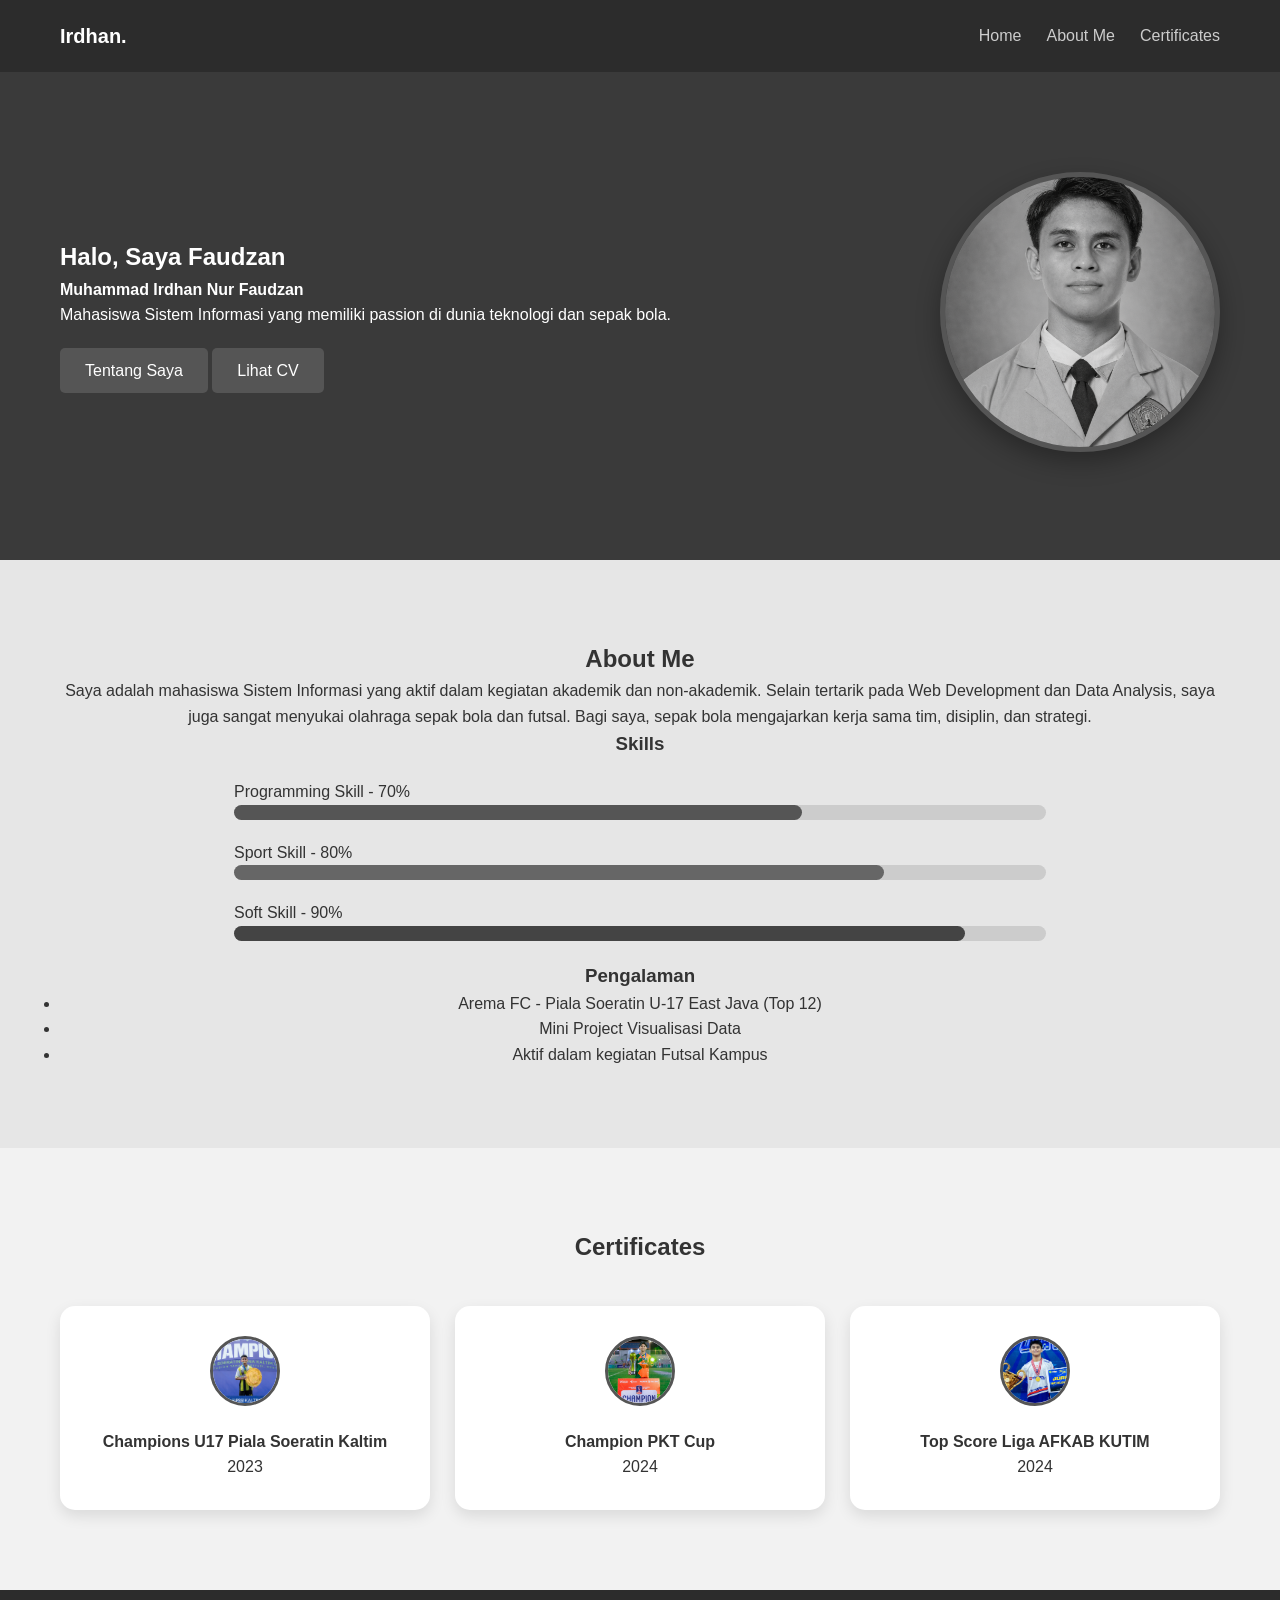
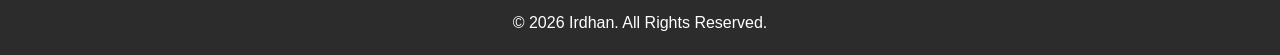
<file: index.html>
<!DOCTYPE html>
<html lang="id">
<head>
    <meta charset="UTF-8">
    <title>Portfolio Irdhan</title>
    <meta name="viewport" content="width=device-width, initial-scale=1.0">
    <link rel="stylesheet" href="style.css">
</head>
<body>

    <nav>
        <div class="logo">Irdhan.</div>
        <ul>
            <li><a href="#home">Home</a></li>
            <li><a href="#about">About Me</a></li>
            <li><a href="#certificates">Certificates</a></li>
        </ul>
    </nav>

    <section id="home" class="hero">
        <div class="hero-text">
            <h1>Halo, Saya Faudzan</h1>
            <p><strong>Muhammad Irdhan Nur Faudzan</strong></p>
            <p>Mahasiswa Sistem Informasi yang memiliki passion di dunia teknologi dan sepak bola.</p>

            <a href="#about" class="btn">Tentang Saya</a>
            <a href="cv.html" class="btn">Lihat CV</a> <!-- TAMBAHAN DOANG -->

        </div>
        <div class="hero-image">
            <img src="profil.jpg" alt="Foto Irdhan">
        </div>
    </section>

    <section id="about" class="about">
        <h2>About Me</h2>
        <p>
            Saya adalah mahasiswa Sistem Informasi yang aktif dalam kegiatan akademik dan non-akademik.
            Selain tertarik pada Web Development dan Data Analysis, saya juga sangat menyukai olahraga sepak bola dan futsal.
            Bagi saya, sepak bola mengajarkan kerja sama tim, disiplin, dan strategi.
        </p>

        <h3>Skills</h3>

        <div class="skill">
            <span>Programming Skill - 70%</span>
            <div class="progress">
                <div class="bar programming"></div>
            </div>
        </div>

        <div class="skill">
            <span>Sport Skill - 80%</span>
            <div class="progress">
                <div class="bar sport"></div>
            </div>
        </div>

        <div class="skill">
            <span>Soft Skill - 90%</span>
            <div class="progress">
                <div class="bar soft"></div>
            </div>
        </div>

        <h3>Pengalaman</h3>
        <ul>
            <li>Arema FC - Piala Soeratin U-17 East Java (Top 12)</li>
            <li>Mini Project Visualisasi Data</li>
            <li>Aktif dalam kegiatan Futsal Kampus</li>
        </ul>
    </section>

    <section id="certificates" class="certificates">
        <h2>Certificates</h2>

        <div class="cards">

            <div class="card">
                <img src="juara.jpg" alt="Certificate 1">
                <h4>Champions U17 Piala Soeratin Kaltim</h4>
                <p>2023</p>
            </div>

            <div class="card">
                <img src="pkt.jpg" alt="Certificate 2">
                <h4>Champion PKT Cup</h4>
                <p>2024</p>
            </div>

            <div class="card">
                <img src="top.jpg" alt="Certificate 3">
                <h4>Top Score Liga AFKAB KUTIM</h4>
                <p>2024</p>
            </div>

        </div>
    </section>

    <footer>
        <p>© 2026 Irdhan. All Rights Reserved.</p>
    </footer>

</body>
</html>
</file>
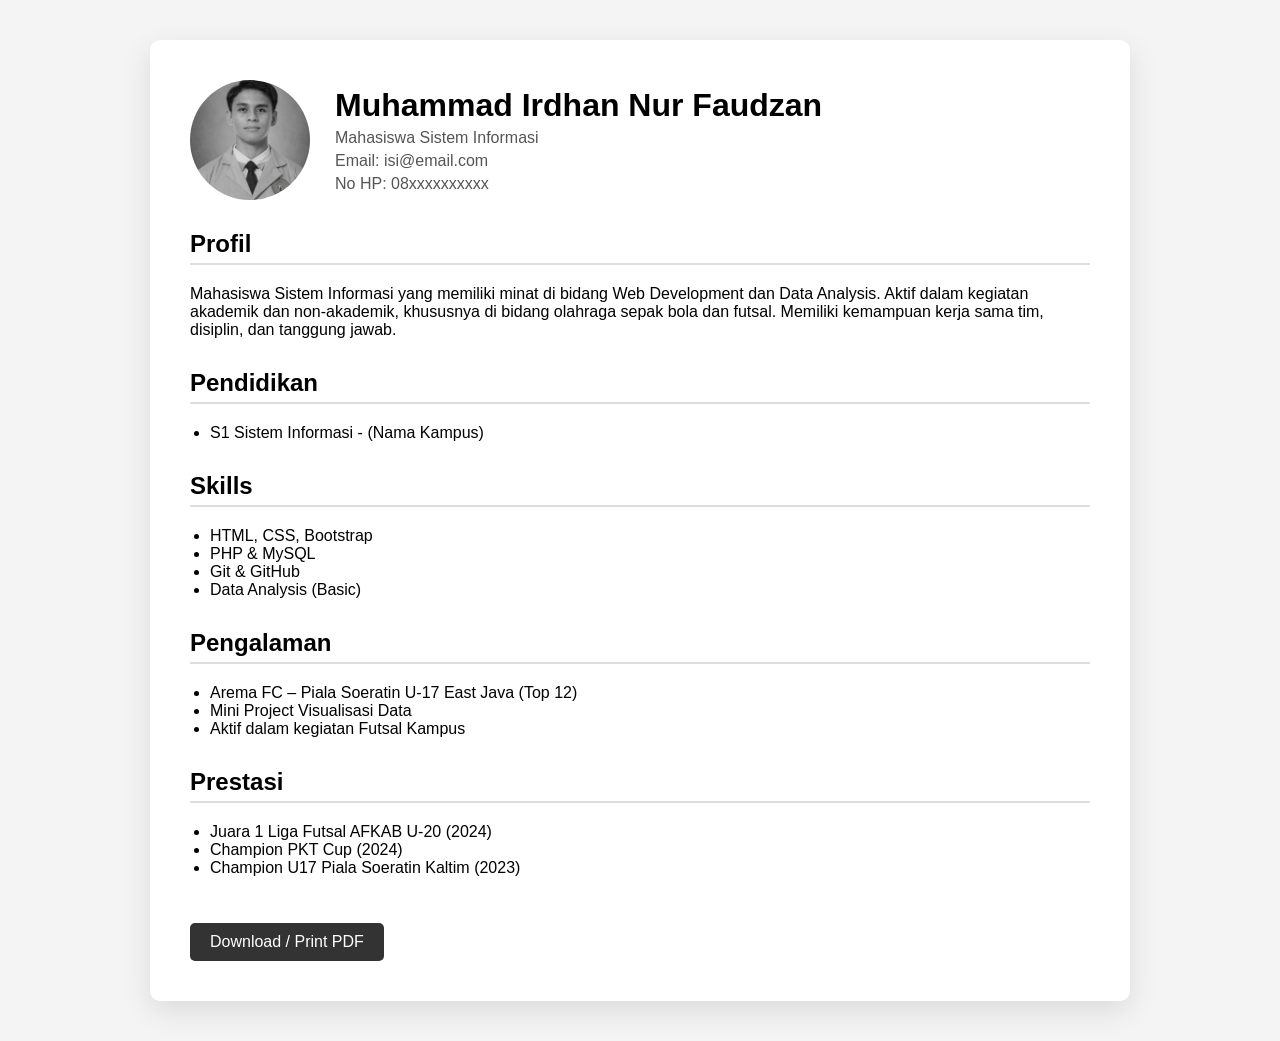
<file: cv.html>
<!DOCTYPE html>
<html lang="id">
<head>
    <meta charset="UTF-8">
    <title>CV - Irdhan</title>
    <meta name="viewport" content="width=device-width, initial-scale=1.0">

    <style>
        body {
            font-family: 'Segoe UI', sans-serif;
            background: #f4f4f4;
            margin: 0;
        }

        .container {
            max-width: 900px;
            margin: 40px auto;
            background: white;
            padding: 40px;
            border-radius: 10px;
            box-shadow: 0 10px 30px rgba(0,0,0,0.1);
        }

        .header {
            display: flex;
            align-items: center;
            gap: 25px;
        }

        .header img {
            width: 120px;
            height: 120px;
            border-radius: 50%;
            object-fit: cover;
        }

        h1 {
            margin: 0;
        }

        h2 {
            margin-top: 30px;
            border-bottom: 2px solid #ddd;
            padding-bottom: 5px;
        }

        .info {
            margin-top: 5px;
            color: #555;
        }

        ul {
            padding-left: 20px;
        }

        .btn-print {
            margin-top: 30px;
            display: inline-block;
            padding: 10px 20px;
            background: #333;
            color: white;
            text-decoration: none;
            border-radius: 5px;
        }

        .btn-print:hover {
            background: #555;
        }

        @media print {
            .btn-print {
                display: none;
            }
        }
    </style>
</head>
<body>

<div class="container">

    <div class="header">
        <img src="profil.jpg" alt="Foto">
        <div>
            <h1>Muhammad Irdhan Nur Faudzan</h1>
            <div class="info">Mahasiswa Sistem Informasi</div>
            <div class="info">Email: isi@email.com</div>
            <div class="info">No HP: 08xxxxxxxxxx</div>
        </div>
    </div>

    <h2>Profil</h2>
    <p>
        Mahasiswa Sistem Informasi yang memiliki minat di bidang Web Development dan Data Analysis.
        Aktif dalam kegiatan akademik dan non-akademik, khususnya di bidang olahraga sepak bola dan futsal.
        Memiliki kemampuan kerja sama tim, disiplin, dan tanggung jawab.
    </p>

    <h2>Pendidikan</h2>
    <ul>
        <li>S1 Sistem Informasi - (Nama Kampus)</li>
    </ul>

    <h2>Skills</h2>
    <ul>
        <li>HTML, CSS, Bootstrap</li>
        <li>PHP & MySQL</li>
        <li>Git & GitHub</li>
        <li>Data Analysis (Basic)</li>
    </ul>

    <h2>Pengalaman</h2>
    <ul>
        <li>Arema FC – Piala Soeratin U-17 East Java (Top 12)</li>
        <li>Mini Project Visualisasi Data</li>
        <li>Aktif dalam kegiatan Futsal Kampus</li>
    </ul>

    <h2>Prestasi</h2>
    <ul>
        <li>Juara 1 Liga Futsal AFKAB U-20 (2024)</li>
        <li>Champion PKT Cup (2024)</li>
        <li>Champion U17 Piala Soeratin Kaltim (2023)</li>
    </ul>

    <a href="#" onclick="window.print()" class="btn-print">Download / Print PDF</a>

</div>

</body>
</html>
</file>
<file: style.css>
* {
    margin: 0;
    padding: 0;
    box-sizing: border-box;
    font-family: 'Segoe UI', sans-serif;
}

body {
    background-color: #f2f2f2;
    color: #333;
    line-height: 1.6;
}

/* Navbar */
nav {
    display: flex;
    justify-content: space-between;
    align-items: center;
    padding: 20px 60px;
    background: #2c2c2c;
}

nav .logo {
    color: white;
    font-size: 20px;
    font-weight: bold;
}

nav ul {
    list-style: none;
    display: flex;
    gap: 25px;
}

nav a {
    text-decoration: none;
    color: #ccc;
    transition: 0.3s;
}

nav a:hover {
    color: white;
}

/* Hero */
.hero {
    display: flex;
    justify-content: space-between;
    align-items: center;
    padding: 100px 60px;
    background: #3a3a3a;
    color: white;
    flex-wrap: wrap;
}

.hero img {
    width: 280px;
    height: 280px;
    object-fit: cover;
    border-radius: 50%;
    border: 5px solid #555;
    box-shadow: 0 10px 25px rgba(0,0,0,0.3);
}

/* Button */
.btn {
    display: inline-block;
    margin-top: 20px;
    padding: 10px 25px;
    background: #555;
    color: white;
    text-decoration: none;
    border-radius: 5px;
    transition: 0.3s;
}

.btn:hover {
    background: #777;
}

/* About */
.about {
    padding: 80px 60px;
    text-align: center;
    background: #e6e6e6;
}

.skill {
    margin: 20px auto;
    width: 70%;
    text-align: left;
}

.progress {
    width: 100%;
    height: 15px;
    background: #ccc;
    border-radius: 20px;
}

.bar {
    height: 15px;
    border-radius: 20px;
}

.programming {
    width: 70%;
    background: #555;
}

.sport {
    width: 80%;
    background: #666;
}

.soft {
    width: 90%;
    background: #444;
}

/* Certificates */
.certificates {
    padding: 80px 60px;
    background: #f2f2f2;
    text-align: center;
}

.cards {
    display: grid;
    grid-template-columns: repeat(auto-fit, minmax(220px, 1fr));
    gap: 25px;
    margin-top: 40px;
}

.card {
    background: white;
    padding: 30px 20px;
    border-radius: 15px;
    box-shadow: 0 6px 15px rgba(0,0,0,0.1);
    transition: 0.3s;
}

.card img {
    width: 70px;
    height: 70px;
    object-fit: cover;
    border-radius: 50%;
    margin-bottom: 15px;
    border: 3px solid #555;
}

.card:hover {
    transform: translateY(-8px);
}


footer {
    background: #2c2c2c;
    color: white;
    text-align: center;
    padding: 20px;
}


@media (max-width: 768px) {
    .hero {
        flex-direction: column;
        text-align: center;
    }

    .hero img {
        margin-top: 30px;
    }
}
</file>
